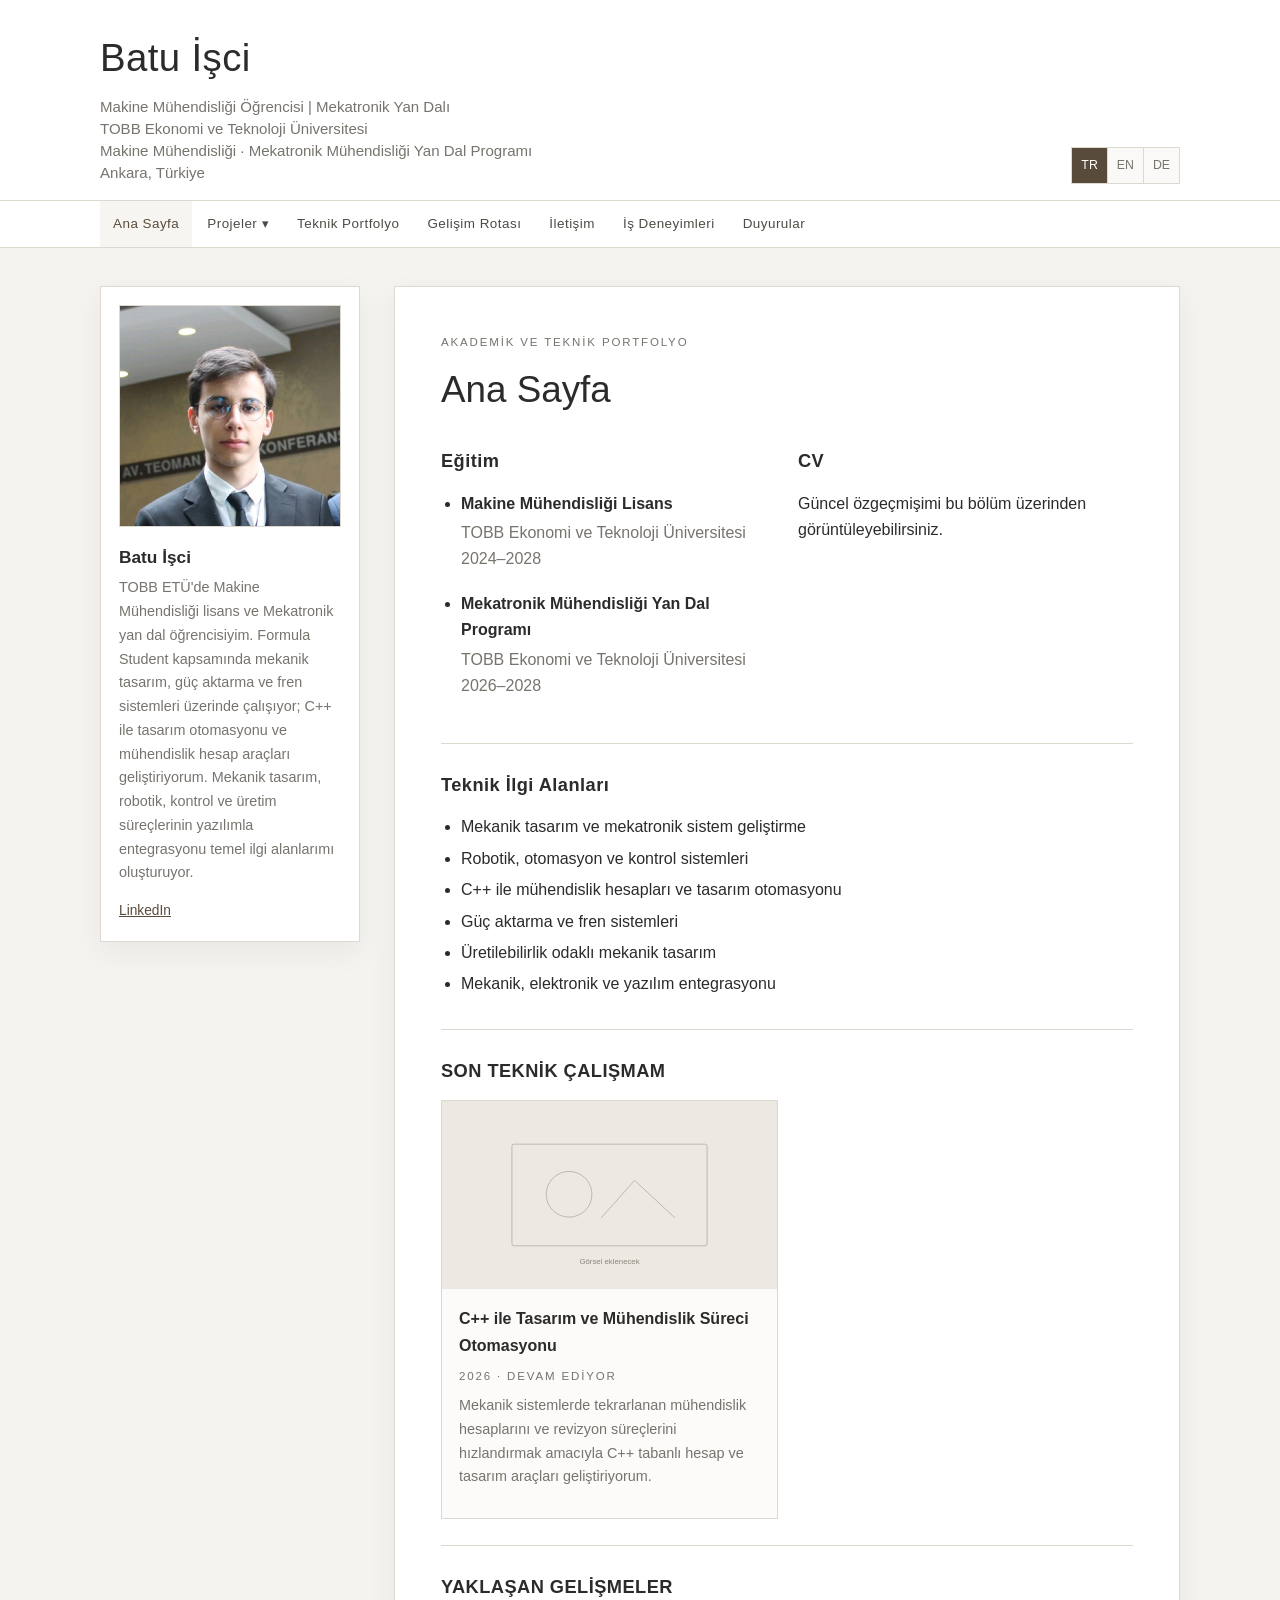
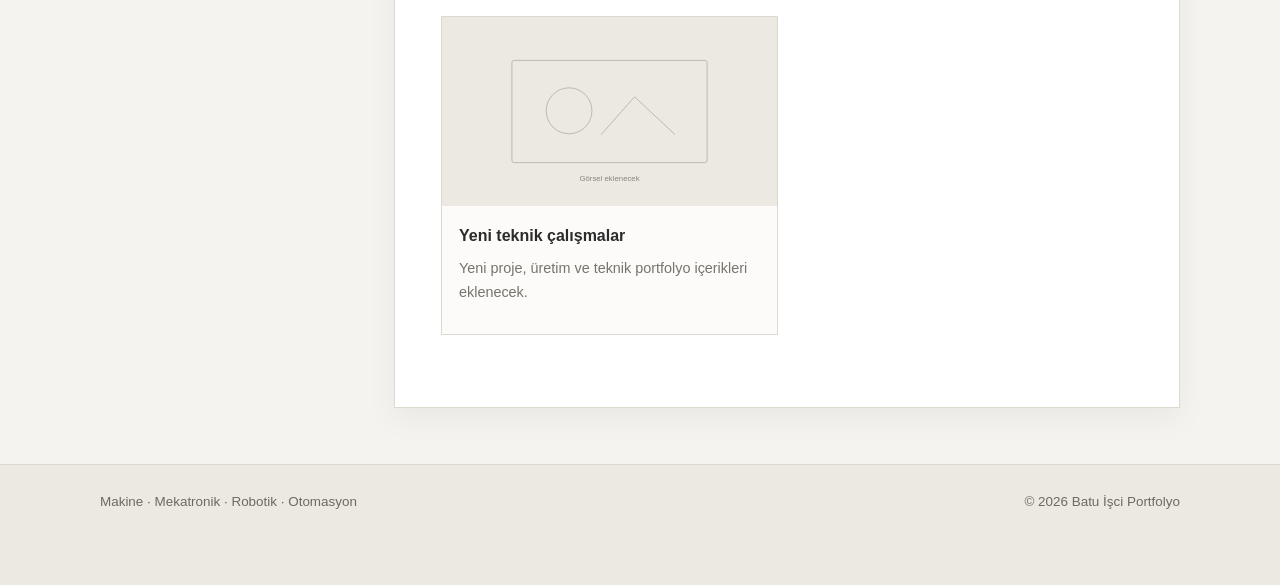
<file: index.html>
<!doctype html>
<html lang="tr">
<head>
  <meta charset="utf-8">
  <meta name="viewport" content="width=device-width, initial-scale=1">
  <meta name="description" content="Batu İşci - Mühendislik Portfolyosu">
  <link rel="stylesheet" href="assets/css/styles.css">
  <title>Batu İşci | Portfolyo</title>
</head>
<body data-page="home">
  <div id="app"></div>
  <script src="assets/js/site.js" defer></script>
</body>
</html>
</file>
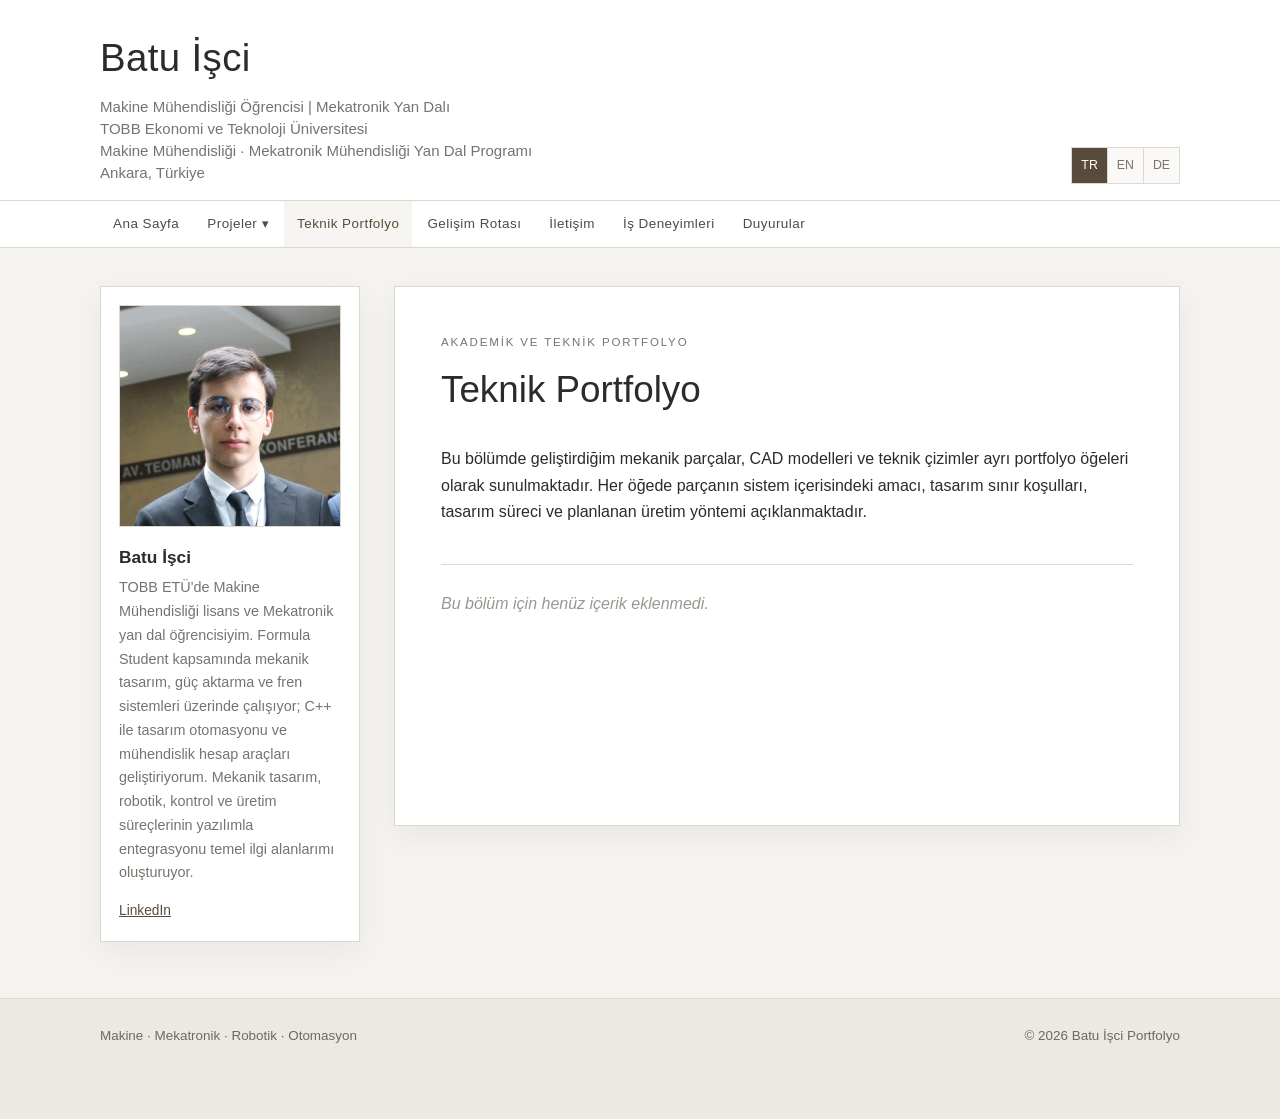
<file: about.html>
<!doctype html>
<html lang="tr">
<head>
  <meta charset="utf-8">
  <meta name="viewport" content="width=device-width, initial-scale=1">
  <meta name="description" content="Academic portfolio website template">
  <link rel="stylesheet" href="assets/css/styles.css">
  <title>Portfolio</title>
</head>
<body data-page="about">
  <div id="app"></div>
  <script src="assets/js/site.js" defer></script>
</body>
</html>
</file>
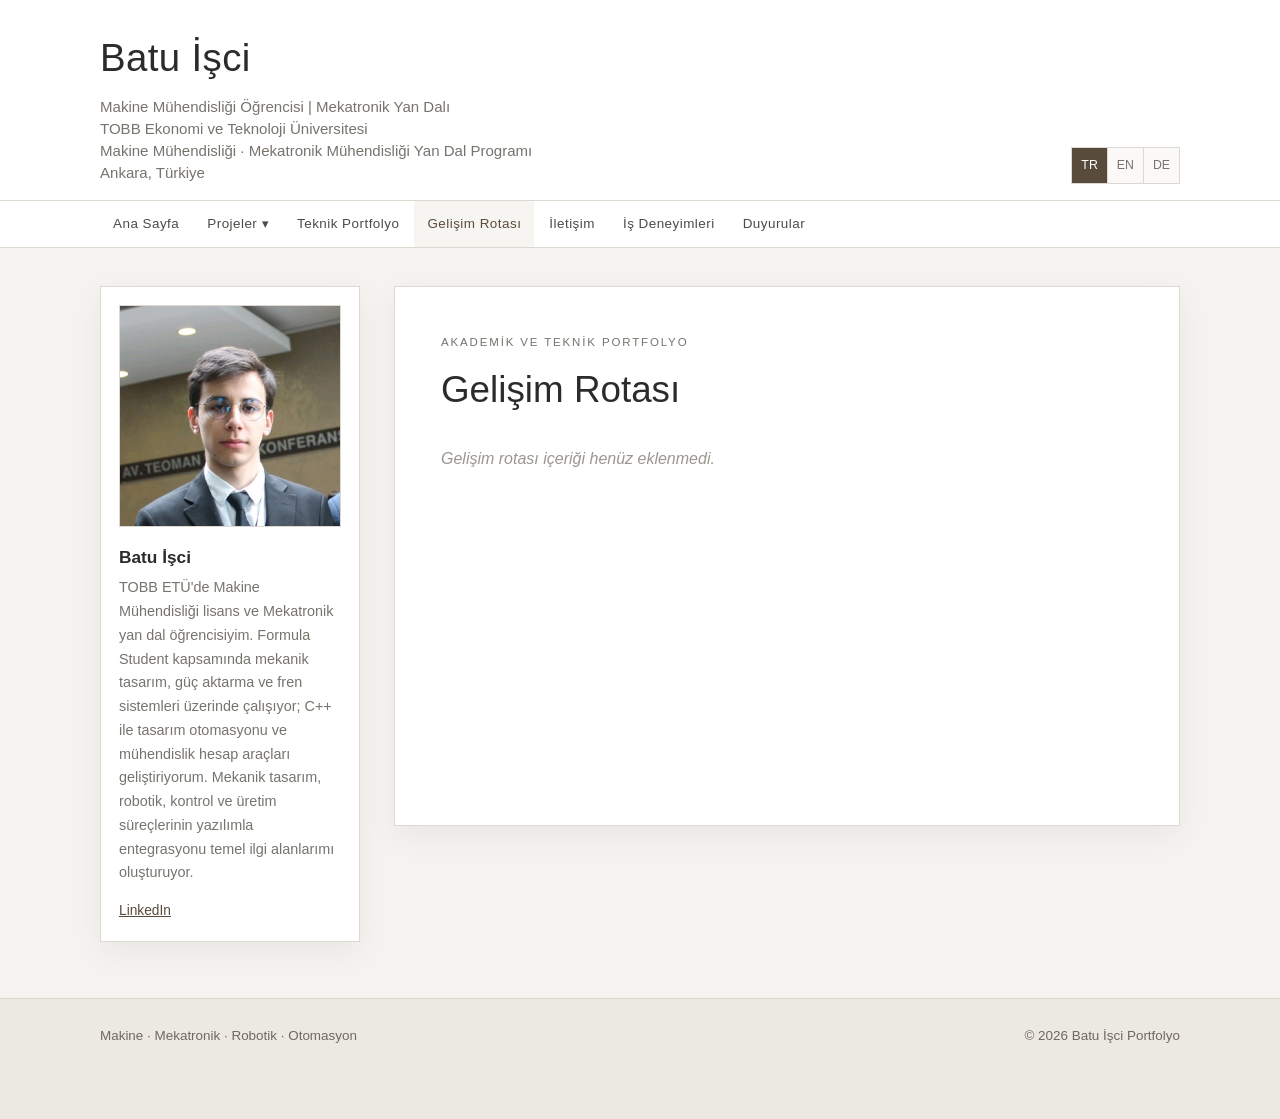
<file: calendar.html>
<!doctype html>
<html lang="tr">
<head>
  <meta charset="utf-8">
  <meta name="viewport" content="width=device-width, initial-scale=1">
  <meta name="description" content="Batu İşci - Mühendislik Portfolyosu">
  <link rel="stylesheet" href="assets/css/styles.css">
  <title>Gelişim Rotası | Batu İşci</title>
</head>
<body data-page="calendar">
  <div id="app"></div>
  <script src="assets/js/site.js" defer></script>
</body>
</html>
</file>
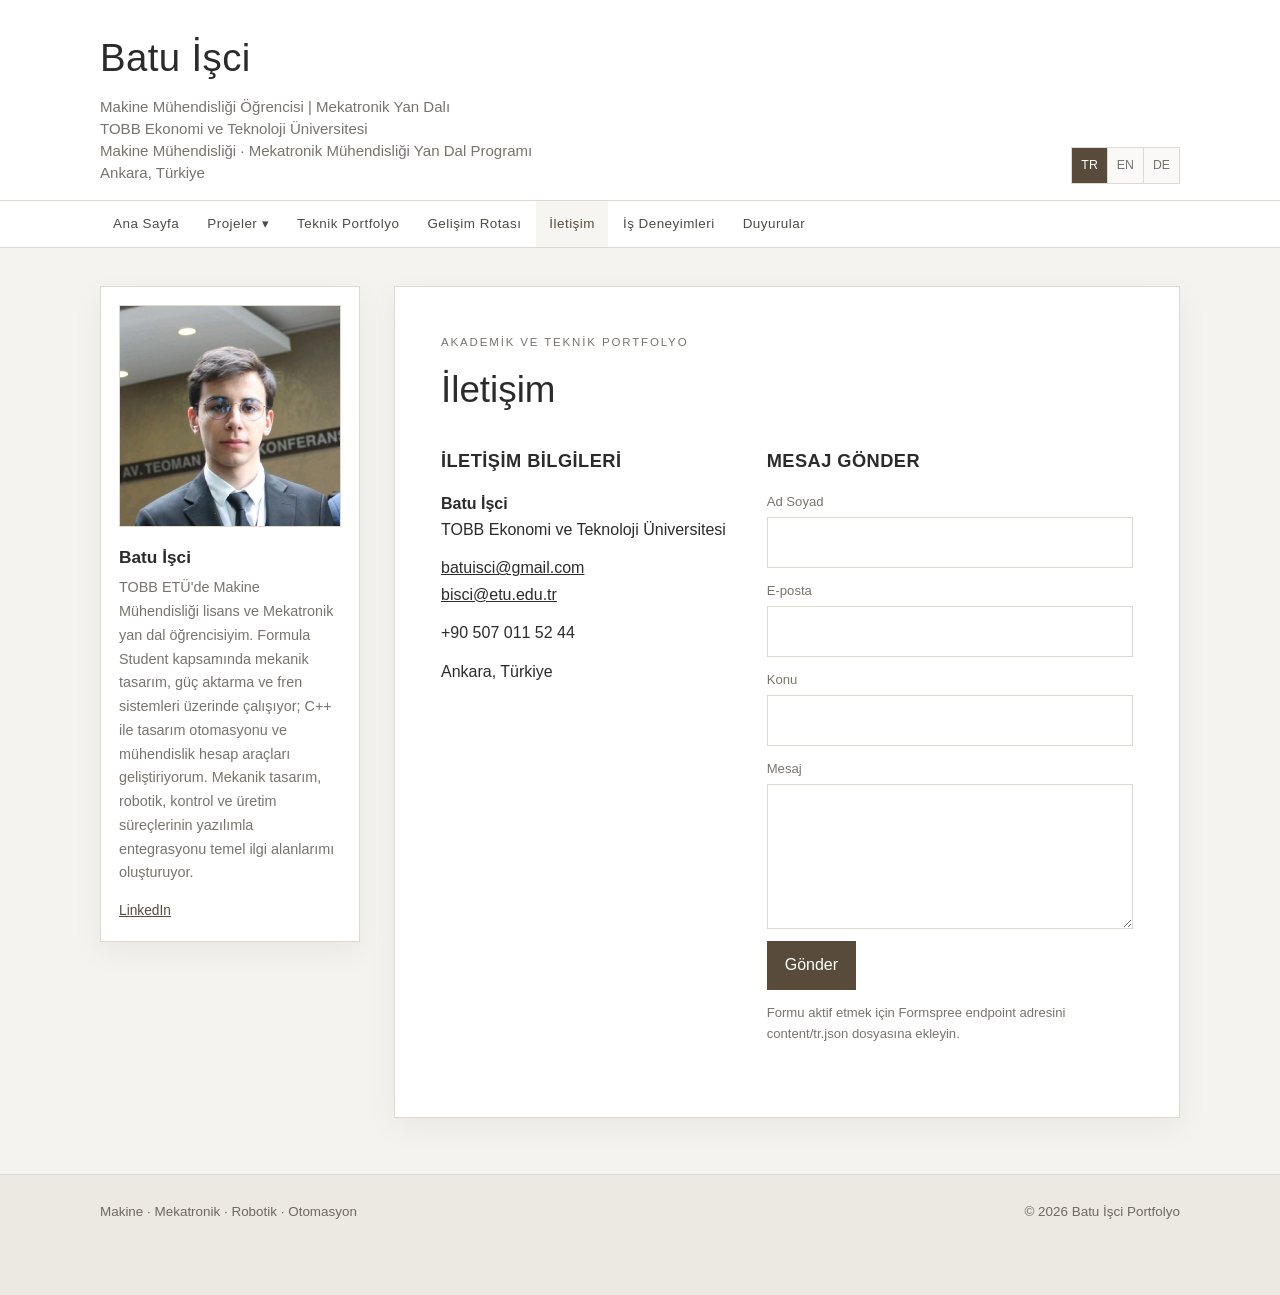
<file: contact.html>
<!doctype html>
<html lang="tr">
<head>
  <meta charset="utf-8">
  <meta name="viewport" content="width=device-width, initial-scale=1">
  <meta name="description" content="Academic portfolio website template">
  <link rel="stylesheet" href="assets/css/styles.css">
  <title>Portfolio</title>
</head>
<body data-page="contact">
  <div id="app"></div>
  <script src="assets/js/site.js" defer></script>
</body>
</html>
</file>
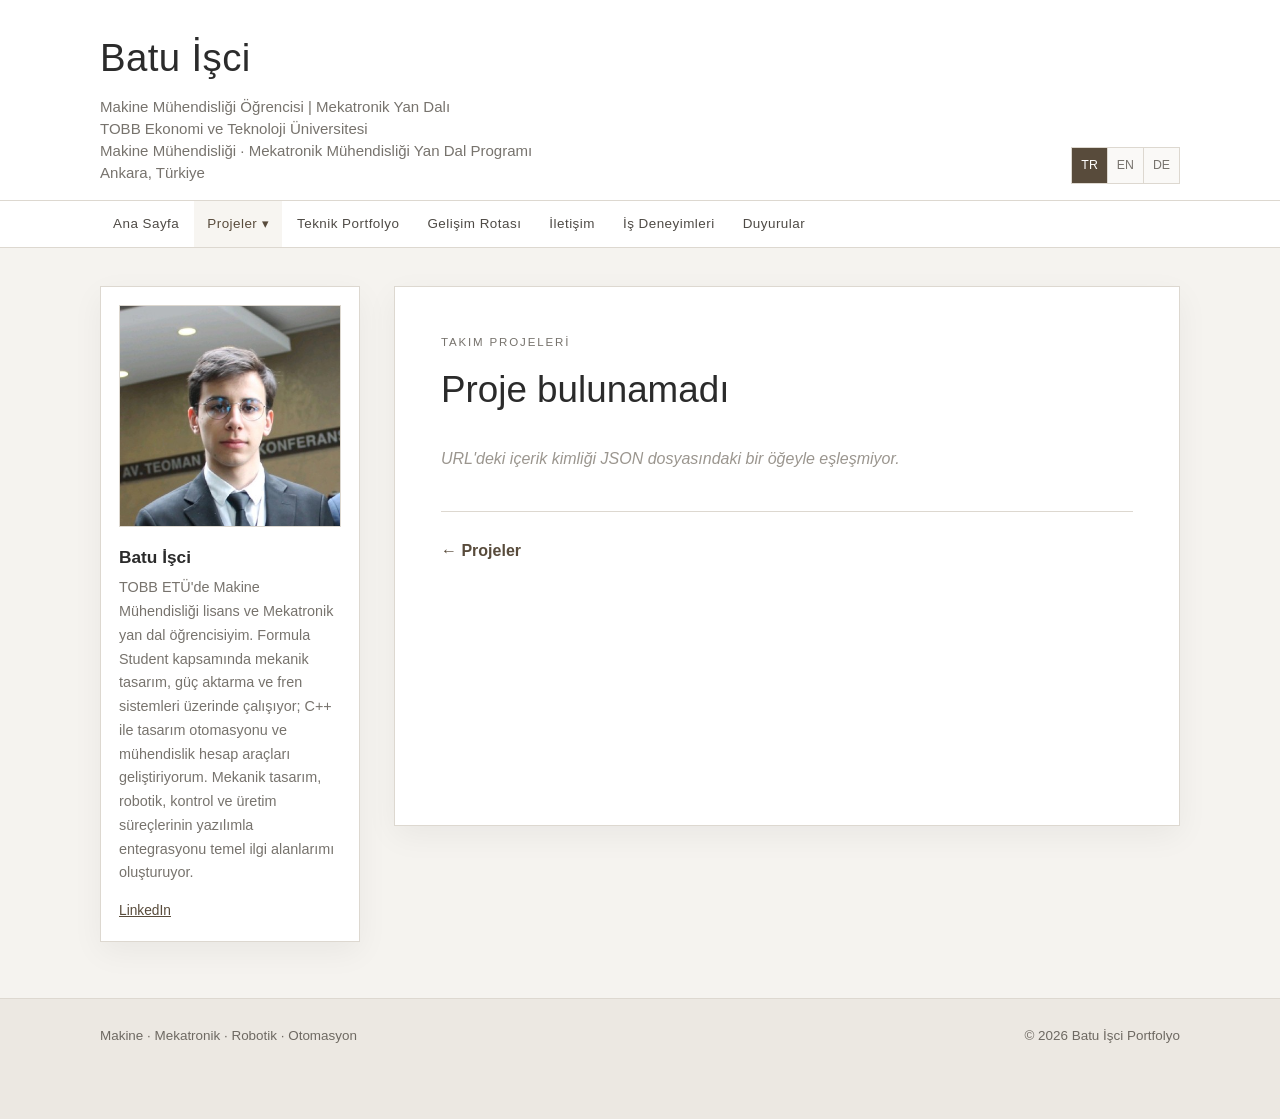
<file: course.html>
<!doctype html>
<html lang="tr">
<head>
  <meta charset="utf-8">
  <meta name="viewport" content="width=device-width, initial-scale=1">
  <meta name="description" content="Academic portfolio website template">
  <link rel="stylesheet" href="assets/css/styles.css">
  <title>Portfolio</title>
</head>
<body data-page="course">
  <div id="app"></div>
  <script src="assets/js/site.js" defer></script>
</body>
</html>
</file>
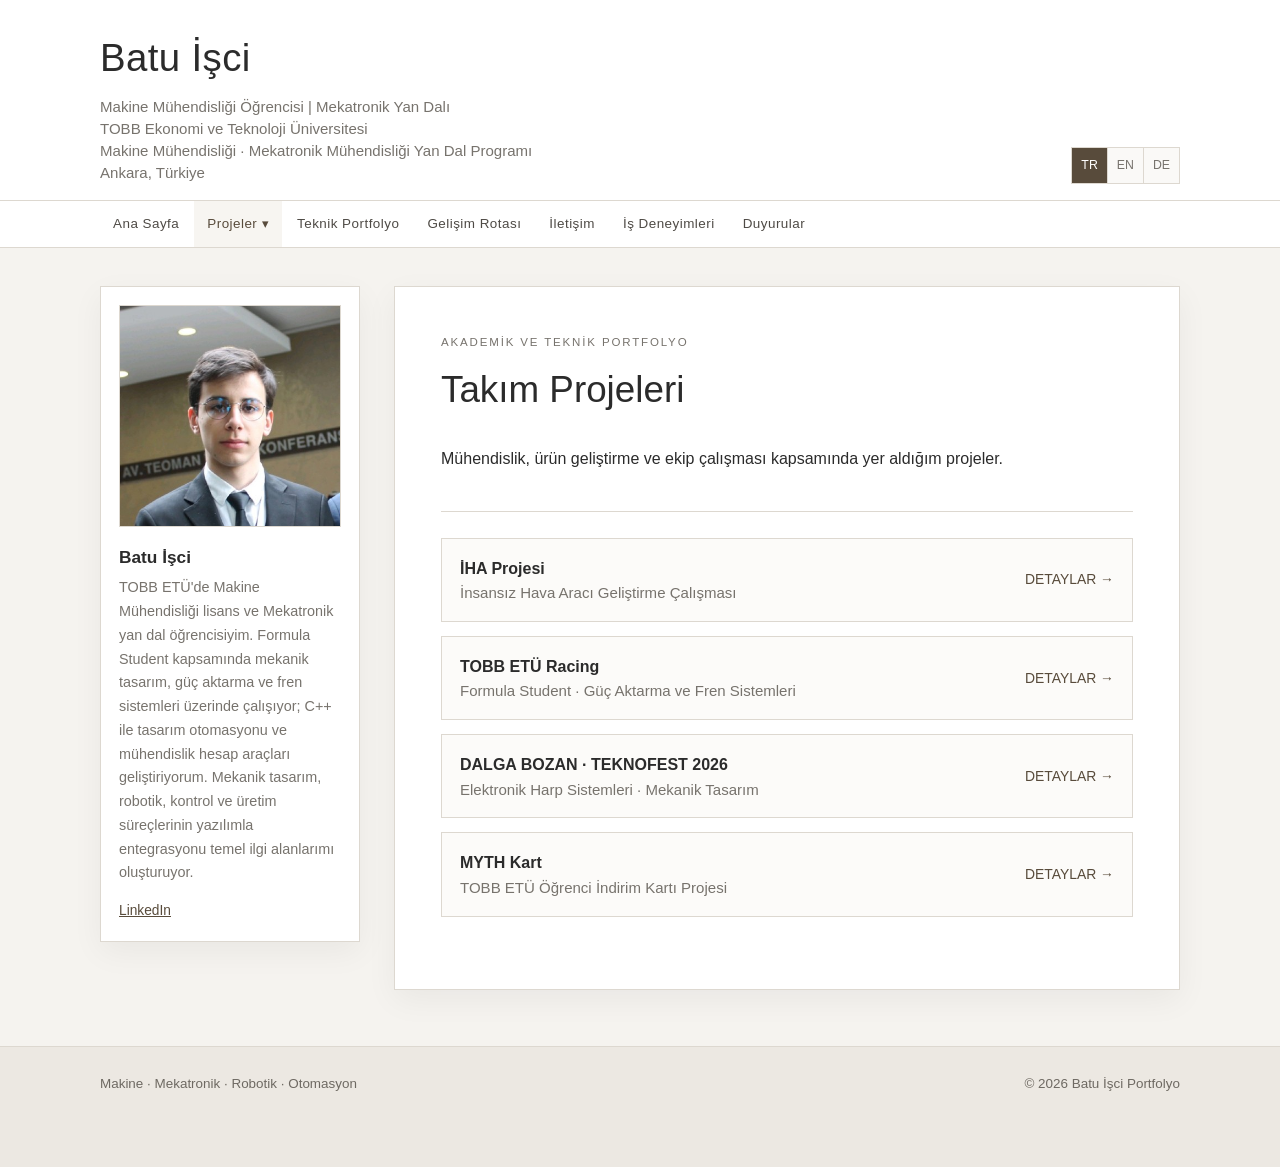
<file: courses.html>
<!doctype html>
<html lang="tr">
<head>
  <meta charset="utf-8">
  <meta name="viewport" content="width=device-width, initial-scale=1">
  <meta name="description" content="Academic portfolio website template">
  <link rel="stylesheet" href="assets/css/styles.css">
  <title>Portfolio</title>
</head>
<body data-page="courses">
  <div id="app"></div>
  <script src="assets/js/site.js" defer></script>
</body>
</html>
</file>
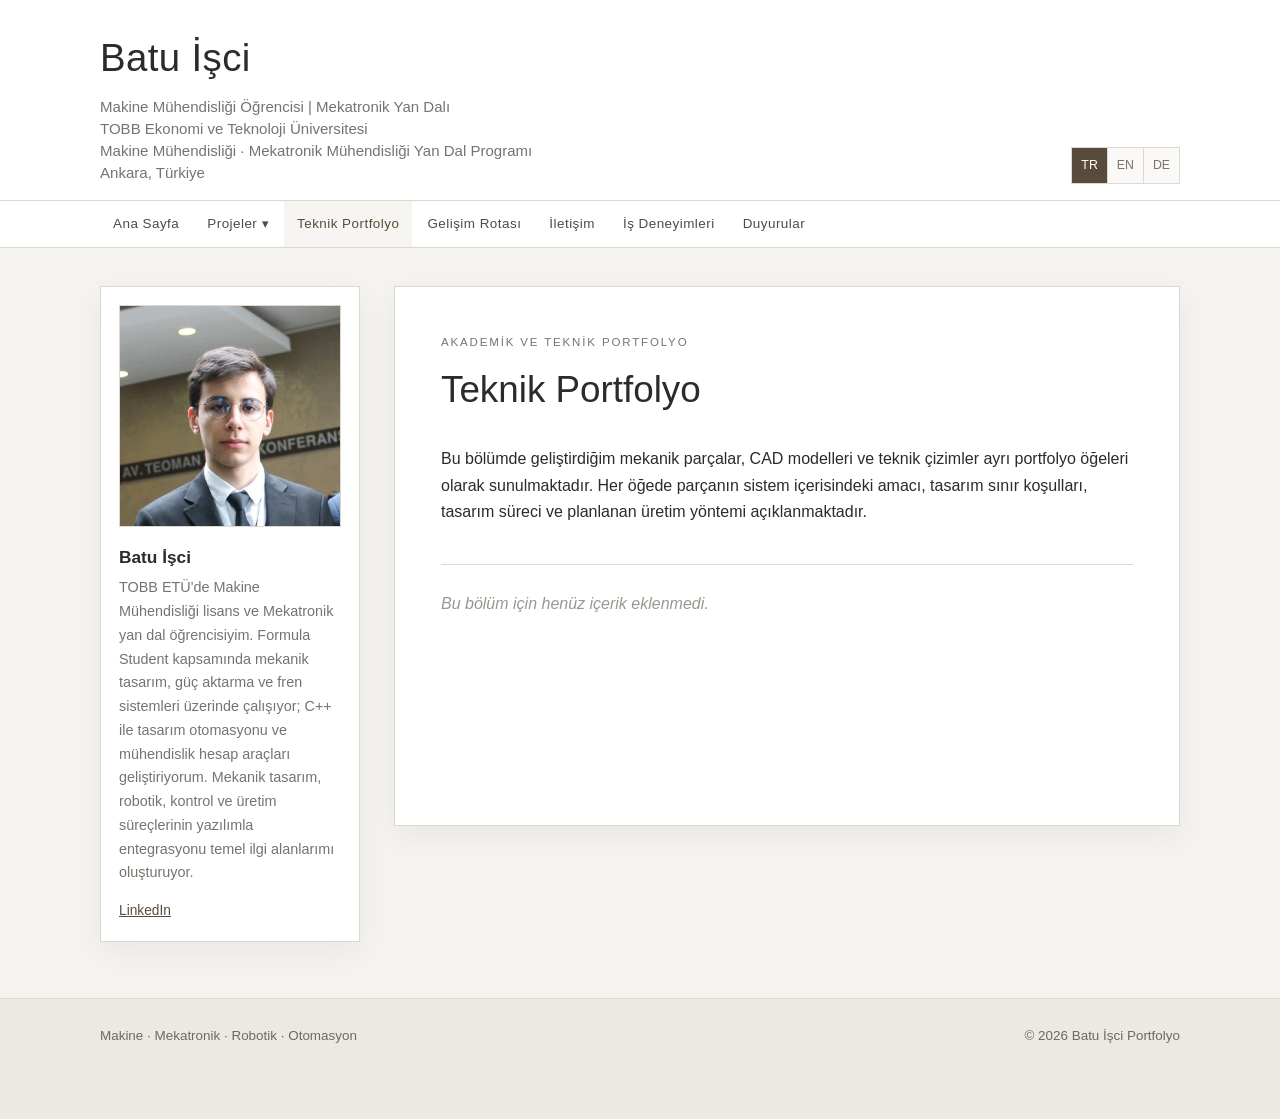
<file: deneyim.html>
<!doctype html>
<html lang="tr">
<head>
  <meta charset="utf-8">
  <meta name="viewport" content="width=device-width, initial-scale=1">
  <meta name="description" content="Batu İşci - Mühendislik Portfolyosu">
  <link rel="stylesheet" href="assets/css/styles.css">
  <title>Teknik Portfolyo | Batu İşci</title>
</head>
<body data-page="about">
  <div id="app"></div>
  <script src="assets/js/site.js" defer></script>
</body>
</html>
</file>
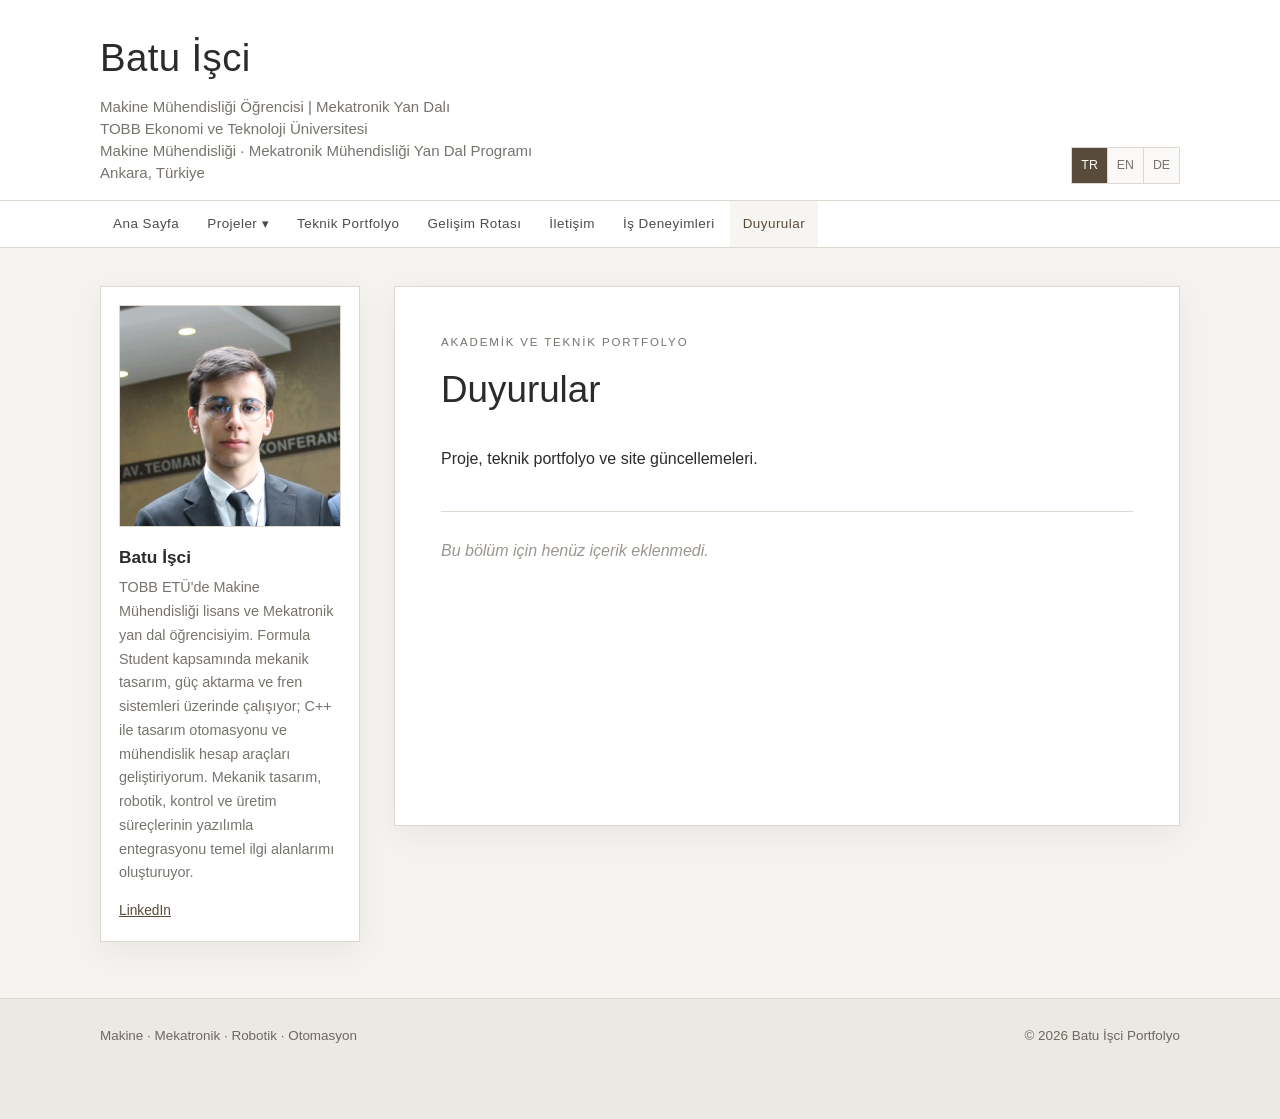
<file: news.html>
<!doctype html>
<html lang="tr">
<head>
  <meta charset="utf-8">
  <meta name="viewport" content="width=device-width, initial-scale=1">
  <meta name="description" content="Batu İşci - Mühendislik Portfolyosu">
  <link rel="stylesheet" href="assets/css/styles.css">
  <title>Duyurular | Batu İşci</title>
</head>
<body data-page="news">
  <div id="app"></div>
  <script src="assets/js/site.js" defer></script>
</body>
</html>
</file>
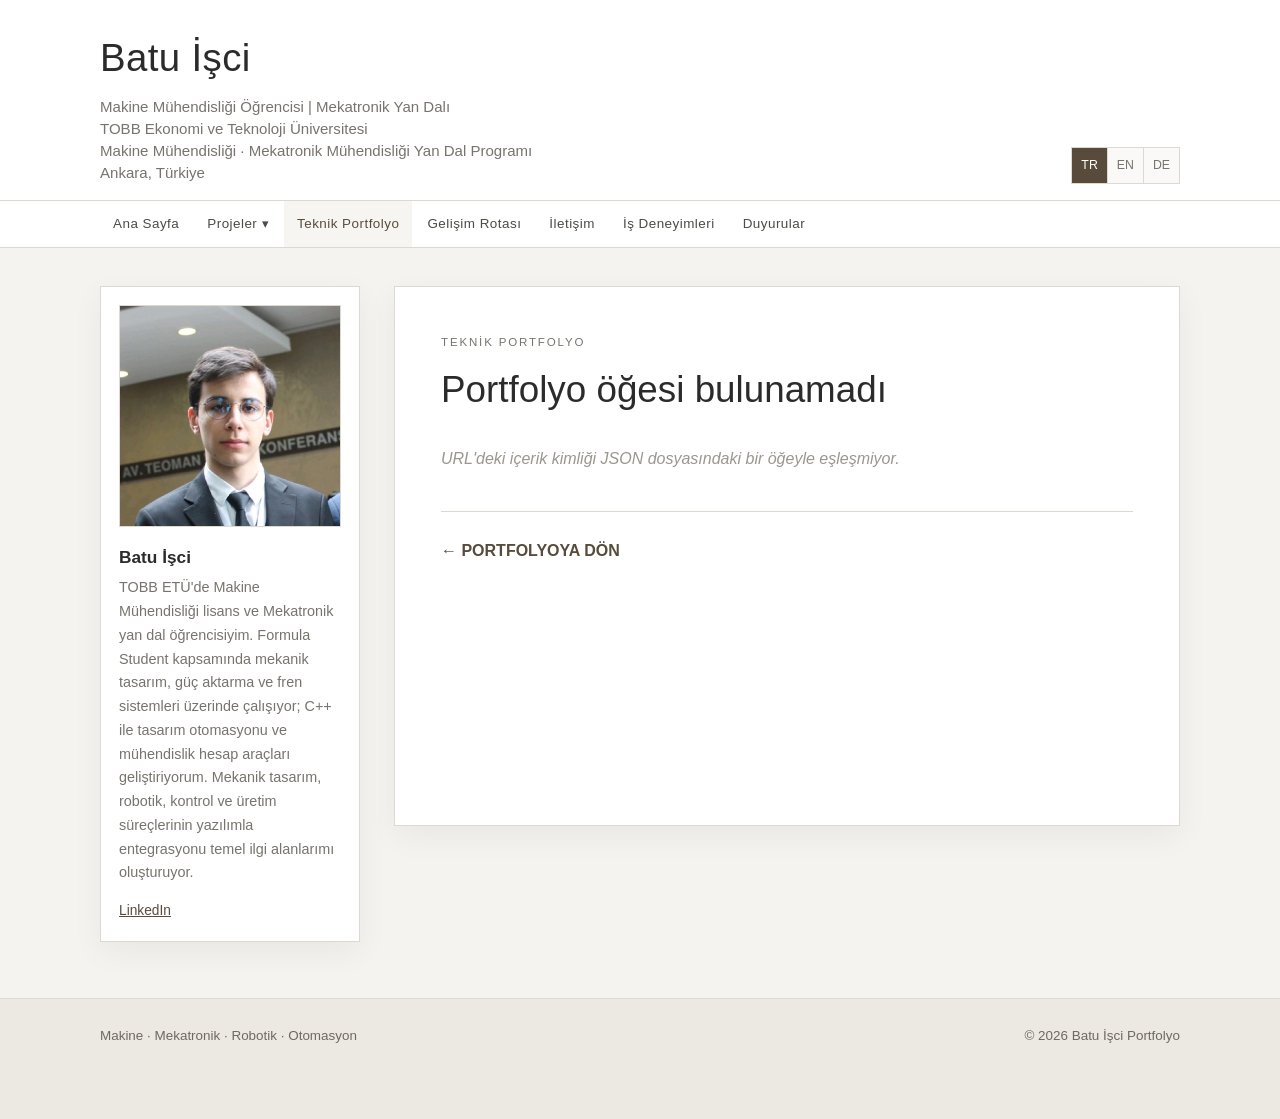
<file: portfolio-item.html>
<!doctype html>
<html lang="tr">
<head>
  <meta charset="utf-8">
  <meta name="viewport" content="width=device-width, initial-scale=1">
  <meta name="description" content="Batu İşci - Mühendislik Portfolyosu">
  <link rel="stylesheet" href="assets/css/styles.css">
  <title>Teknik Portfolyo | Batu İşci</title>
</head>
<body data-page="portfolio-item">
  <div id="app"></div>
  <script src="assets/js/site.js" defer></script>
</body>
</html>
</file>
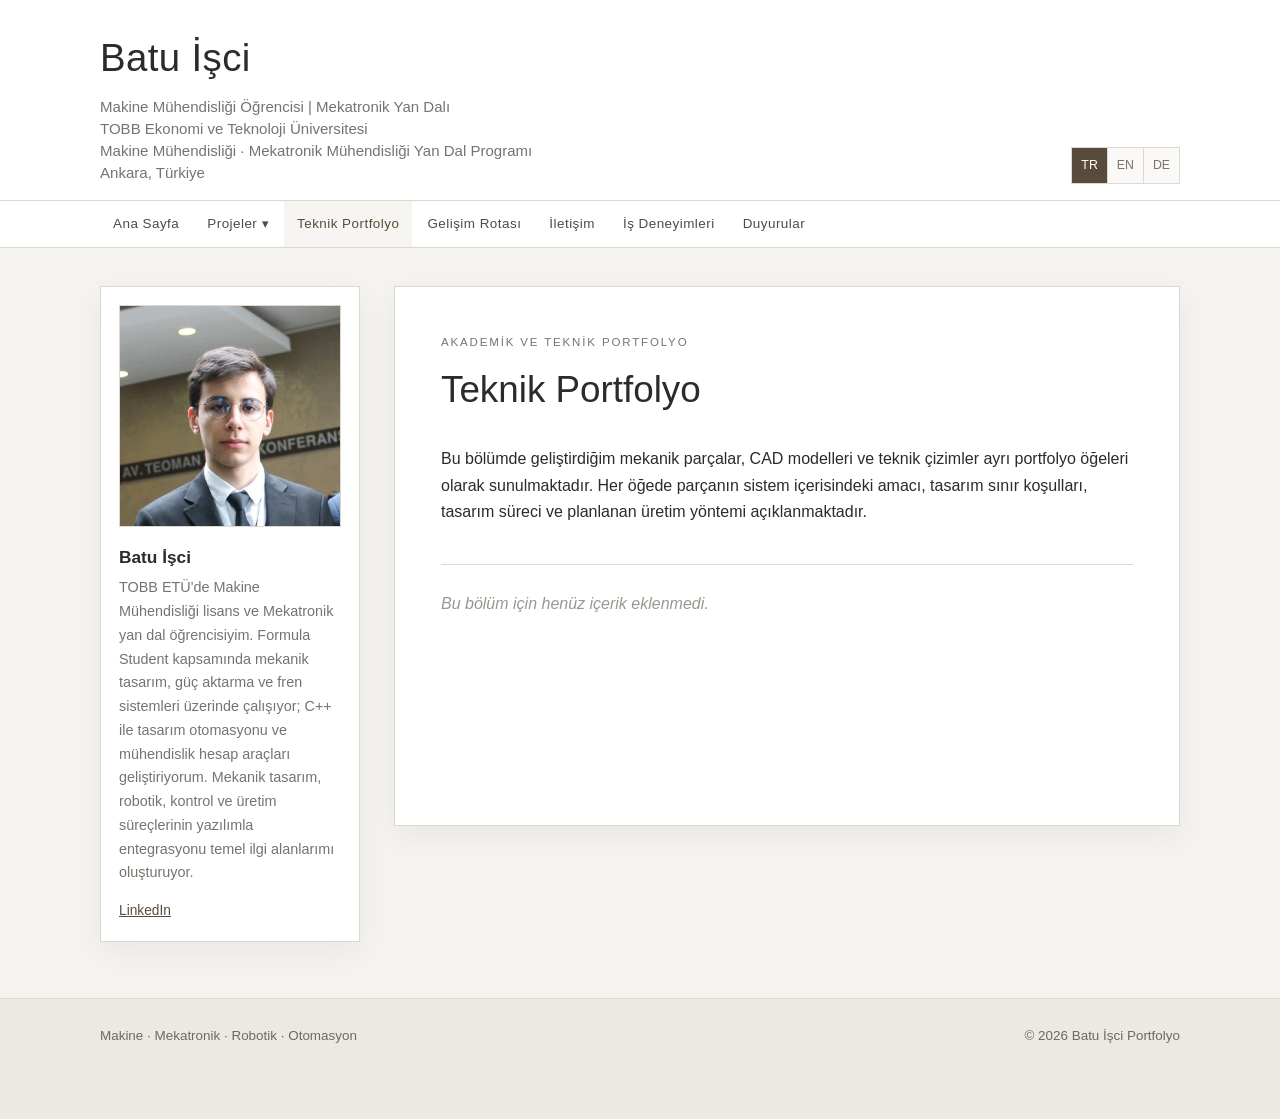
<file: portfolyo.html>
<!doctype html>
<html lang="tr">
<head>
  <meta charset="utf-8">
  <meta name="viewport" content="width=device-width, initial-scale=1">
  <title>Yönlendiriliyor…</title>
  <script>
    location.replace('deneyim.html' + location.search + location.hash);
  </script>
</head>
<body></body>
</html>
</file>
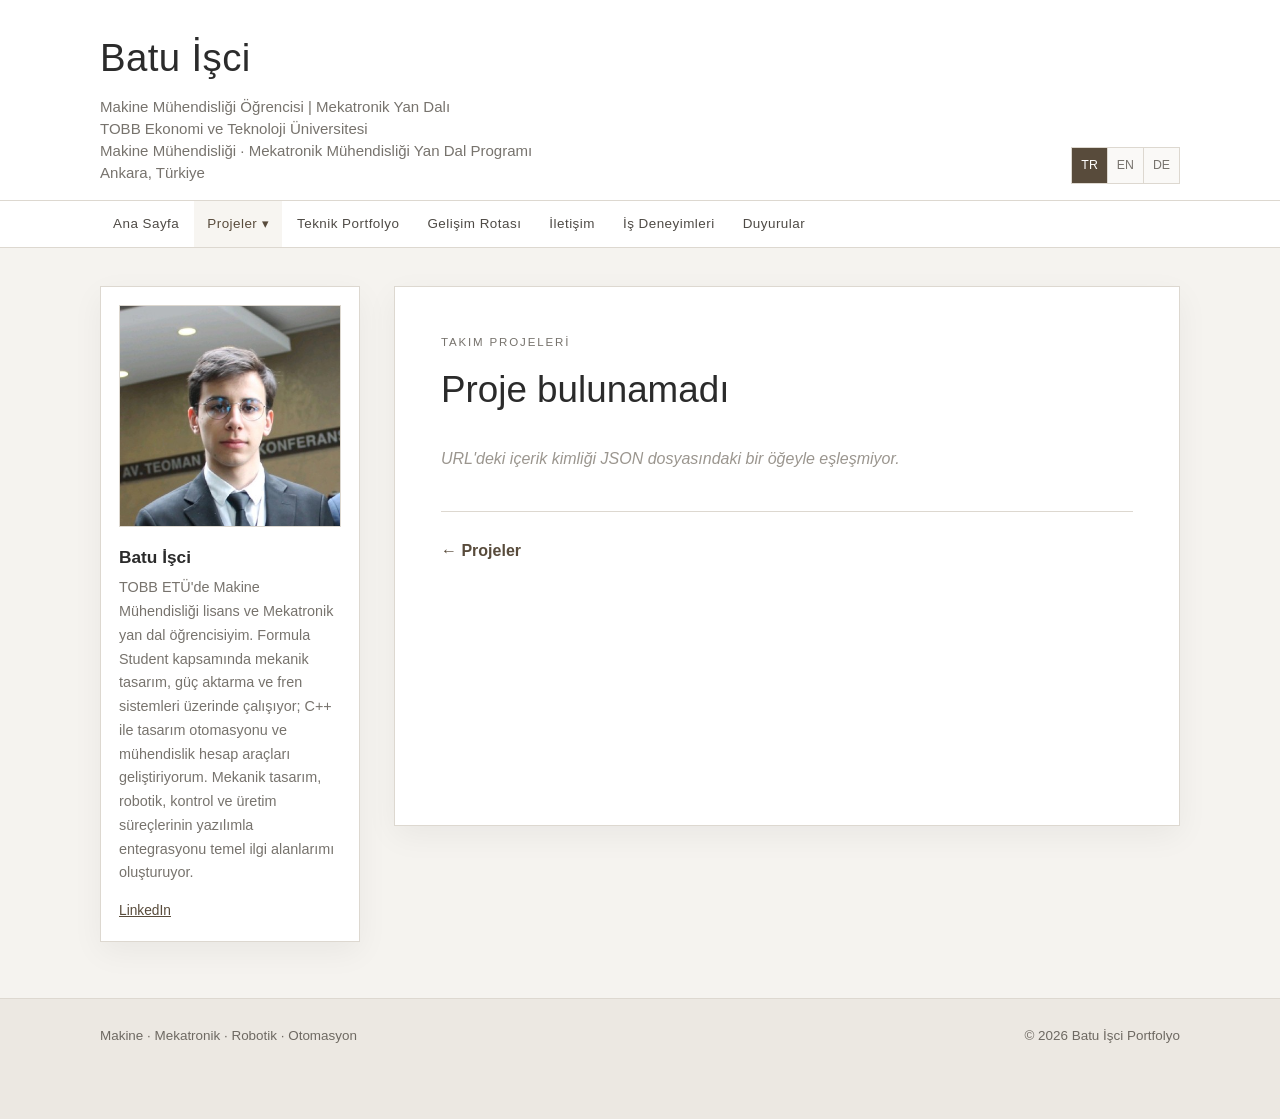
<file: proje.html>
<!doctype html>
<html lang="tr">
<head>
  <meta charset="utf-8">
  <meta name="viewport" content="width=device-width, initial-scale=1">
  <meta name="description" content="Batu İşci - Proje Detayı">
  <link rel="stylesheet" href="assets/css/styles.css">
  <title>Proje | Batu İşci</title>
</head>

<body data-page="course">
  <div id="app"></div>

  <script src="assets/js/site.js" defer></script>
</body>
</html>
</file>
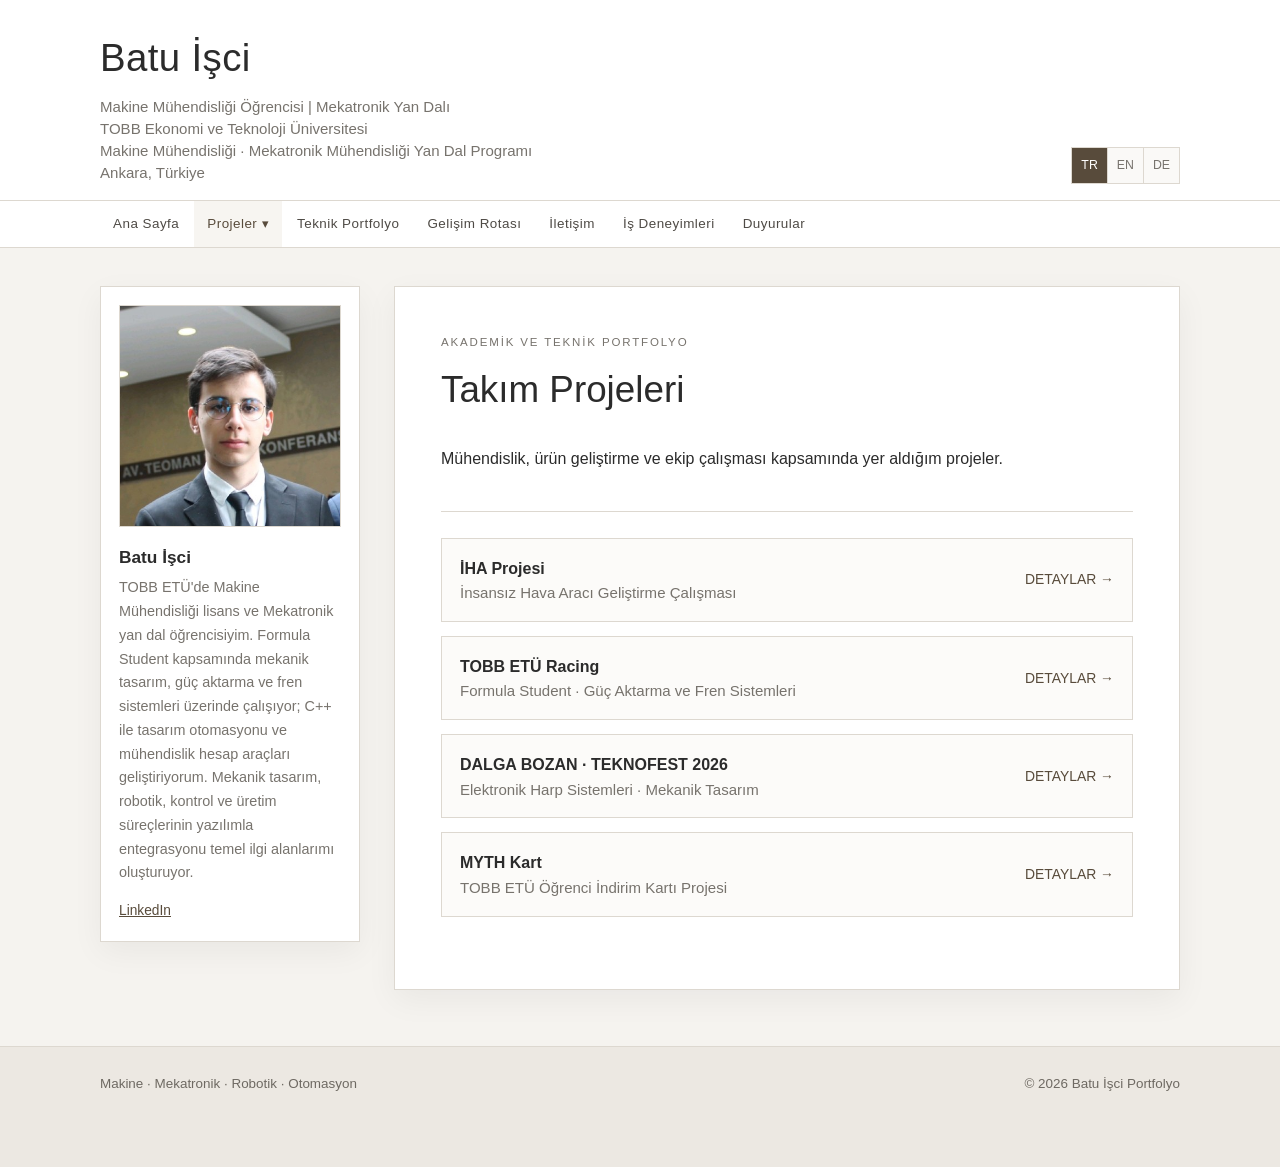
<file: projeler.html>
<!doctype html>
<html lang="tr">
<head>
  <meta charset="utf-8">
  <meta name="viewport" content="width=device-width, initial-scale=1">
  <meta name="description" content="Batu İşci - Takım Projeleri">
  <link rel="stylesheet" href="assets/css/styles.css">
  <title>Takım Projeleri | Batu İşci</title>
</head>

<body data-page="courses">
  <div id="app"></div>

  <script src="assets/js/site.js" defer></script>
</body>
</html>
</file>
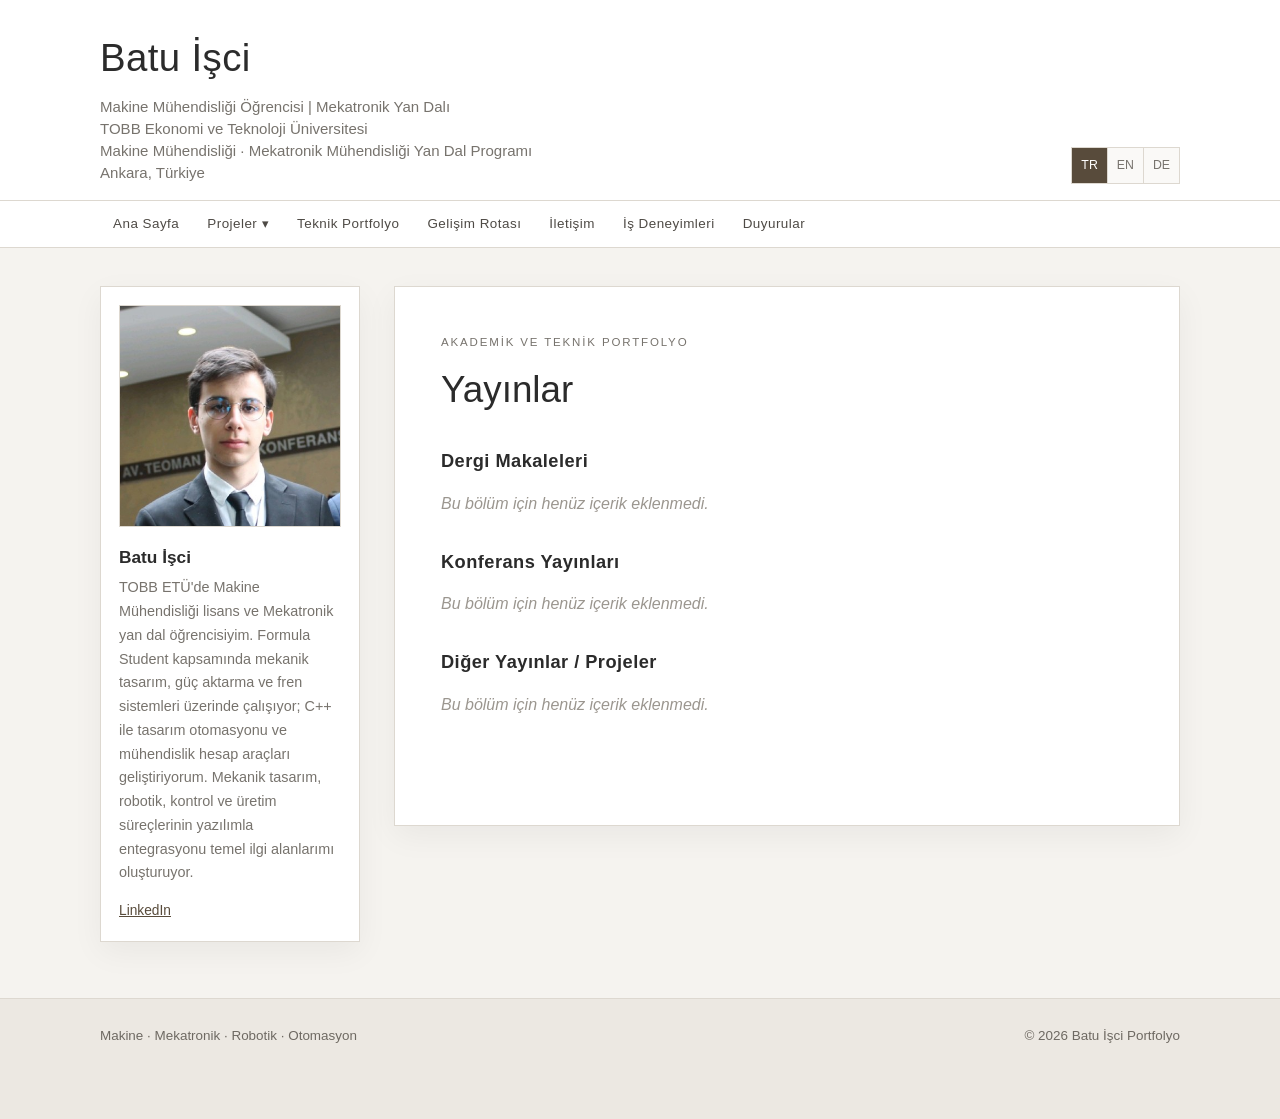
<file: publications.html>
<!doctype html>
<html lang="tr">
<head>
  <meta charset="utf-8">
  <meta name="viewport" content="width=device-width, initial-scale=1">
  <meta name="description" content="Academic portfolio website template">
  <link rel="stylesheet" href="assets/css/styles.css">
  <title>Portfolio</title>
</head>
<body data-page="publications">
  <div id="app"></div>
  <script src="assets/js/site.js" defer></script>
</body>
</html>
</file>
<file: assets/css/styles.css>
:root {
  --bg: #f5f3ef;
  --paper: #ffffff;
  --ink: #2b2b2b;
  --muted: #77736d;
  --line: #ddd8d0;
  --accent: #7a6a53;
  --accent-dark: #584b3b;
  --max: 1080px;
  --shadow: 0 10px 30px rgba(0,0,0,.05);
}

* { box-sizing: border-box; }

html { scroll-behavior: smooth; }

body {
  margin: 0;
  color: var(--ink);
  background: var(--bg);
  font-family: Arial, Helvetica, sans-serif;
  line-height: 1.65;
}

a { color: inherit; }

img {
  max-width: 100%;
  display: block;
}

button,
input,
textarea,
select {
  font: inherit;
}

.site-header {
  background: var(--paper);
  border-bottom: 1px solid var(--line);
}

.header-inner {
  width: min(var(--max), calc(100% - 36px));
  margin: 0 auto;
  padding: 26px 0 16px;
  display: grid;
  grid-template-columns: minmax(270px, 1fr) auto;
  gap: 28px;
  align-items: end;
}

.identity h1 {
  margin: 0 0 7px;
  font-size: clamp(1.65rem, 3vw, 2.45rem);
  font-weight: 500;
  letter-spacing: .01em;
}

.identity-meta {
  color: var(--muted);
  font-size: .94rem;
  line-height: 1.45;
}

.top-tools {
  display: flex;
  align-items: center;
  justify-content: flex-end;
  gap: 12px;
  flex-wrap: wrap;
}

.lang-switch {
  display: inline-flex;
  border: 1px solid var(--line);
  background: #faf9f7;
}

.lang-switch a {
  text-decoration: none;
  padding: 7px 9px;
  font-size: .77rem;
  color: var(--muted);
  border-right: 1px solid var(--line);
}

.lang-switch a:last-child { border-right: 0; }

.lang-switch a.active {
  color: #fff;
  background: var(--accent-dark);
}

.main-nav-wrap {
  border-top: 1px solid var(--line);
}

.main-nav {
  width: min(var(--max), calc(100% - 36px));
  margin: 0 auto;
  display: flex;
  align-items: center;
  gap: 2px;
  overflow: visible;
}

.nav-link,
.nav-button {
  border: 0;
  background: transparent;
  text-decoration: none;
  color: #4e4a45;
  padding: 12px 13px;
  font-size: .84rem;
  letter-spacing: .035em;
  cursor: pointer;
  white-space: nowrap;
}

.nav-link:hover,
.nav-button:hover,
.nav-link.active,
.nav-button.active {
  color: var(--accent-dark);
  background: #f7f5f1;
}

.nav-item {
  position: relative;
}

.submenu {
  display: none;
  position: absolute;
  top: calc(100% - 1px);
  left: 0;
  min-width: 260px;
  padding: 7px;
  background: var(--paper);
  border: 1px solid var(--line);
  box-shadow: var(--shadow);
  z-index: 20;
}

.nav-item:hover .submenu,
.nav-item:focus-within .submenu {
  display: grid;
}

.submenu a {
  text-decoration: none;
  padding: 9px 10px;
  color: #55514b;
  font-size: .82rem;
}

.submenu a:hover {
  background: #f5f2ed;
}

.menu-toggle {
  display: none;
}

.page-wrap {
  width: min(var(--max), calc(100% - 36px));
  margin: 38px auto 56px;
}

.page-grid {
  display: grid;
  grid-template-columns: 260px minmax(0, 1fr);
  gap: 34px;
  align-items: start;
}

.profile-card,
.content-card,
.section-card {
  background: var(--paper);
  border: 1px solid var(--line);
  box-shadow: var(--shadow);
}

.profile-card {
  padding: 18px;
  position: sticky;
  top: 20px;
}

.profile-photo {
  aspect-ratio: 1;
  width: 100%;
  object-fit: cover;
  background: #eeeae4;
  border: 1px solid var(--line);
}

.profile-card h2 {
  margin: 16px 0 5px;
  font-size: 1.08rem;
  font-weight: 600;
}

.profile-card p {
  margin: 0;
  color: var(--muted);
  font-size: .9rem;
}

.profile-card .mini-links {
  display: grid;
  gap: 7px;
  margin-top: 15px;
}

.profile-card .mini-links a {
  color: var(--accent-dark);
  font-size: .86rem;
  word-break: break-word;
}

.content-card {
  padding: clamp(22px, 4vw, 46px);
  min-height: 540px;
}

.eyebrow {
  text-transform: uppercase;
  letter-spacing: .16em;
  color: var(--muted);
  font-size: .72rem;
  margin-bottom: 8px;
}

.page-title {
  margin: 0 0 26px;
  font-size: clamp(1.55rem, 3vw, 2.3rem);
  font-weight: 500;
}

.section {
  padding: 26px 0;
  border-top: 1px solid var(--line);
}

.section:first-of-type {
  border-top: 0;
  padding-top: 0;
}

.section h2 {
  margin: 0 0 14px;
  font-size: 1.14rem;
  letter-spacing: .025em;
  font-weight: 600;
}

.section p {
  margin: 0 0 12px;
}

.section-actions {
  padding-bottom: 0;
}

.placeholder {
  color: #9b968f;
  font-style: italic;
}

.two-col {
  display: grid;
  grid-template-columns: 1fr 1fr;
  gap: 22px;
}

.three-col {
  display: grid;
  grid-template-columns: repeat(3, 1fr);
  gap: 18px;
}

.clean-list {
  margin: 0;
  padding-left: 20px;
}

.clean-list li {
  margin: 5px 0;
}

.card-grid {
  display: grid;
  grid-template-columns: repeat(2, minmax(0, 1fr));
  gap: 18px;
}

.item-card {
  border: 1px solid var(--line);
  background: #fcfbf9;
  overflow: hidden;
}

.item-card img {
  width: 100%;
  aspect-ratio: 16 / 9;
  object-fit: cover;
  background: #ece8e2;
}

.item-card-body {
  padding: 17px;
}

.item-card h3 {
  margin: 0 0 8px;
  font-size: 1rem;
}

.item-card p {
  color: var(--muted);
  font-size: .9rem;
}

.item-card a {
  color: var(--accent-dark);
  font-size: .87rem;
}

.publication-group {
  margin-bottom: 30px;
}

.publication-list {
  padding-left: 22px;
}

.publication-list li {
  margin: 0 0 12px;
  padding-left: 5px;
}

.publication-list a {
  color: var(--accent-dark);
}

.course-list {
  display: grid;
  gap: 14px;
}

.course-row {
  padding: 17px 18px;
  border: 1px solid var(--line);
  background: #fcfbf9;
  display: flex;
  justify-content: space-between;
  gap: 16px;
  align-items: center;
}

.course-row-link {
  text-decoration: none;
  transition: transform .15s ease, box-shadow .15s ease;
}

.course-row-link:hover {
  transform: translateY(-2px);
  box-shadow: var(--shadow);
}

.course-row h3 {
  margin: 0;
  font-size: 1rem;
}

.detail-arrow {
  color: var(--accent-dark);
  font-size: .87rem;
  white-space: nowrap;
}

.portfolio-grid {
  display: grid;
  grid-template-columns: repeat(2, minmax(0, 1fr));
  gap: 18px;
}

.portfolio-card {
  display: block;
  color: inherit;
  text-decoration: none;
  border: 1px solid var(--line);
  background: #fcfbf9;
  overflow: hidden;
  transition: transform .15s ease, box-shadow .15s ease;
}

.portfolio-card:hover {
  transform: translateY(-3px);
  box-shadow: var(--shadow);
}

.portfolio-card img {
  width: 100%;
  aspect-ratio: 4 / 3;
  object-fit: cover;
  background: #ece8e2;
  border-bottom: 1px solid var(--line);
}

.portfolio-card-body {
  padding: 17px;
}

.portfolio-card-body h2 {
  margin: 5px 0 8px;
  font-size: 1rem;
}

.portfolio-card-body p {
  color: var(--muted);
  font-size: .9rem;
}

.portfolio-detail-link {
  color: var(--accent-dark);
  font-size: .87rem;
}

.portfolio-meta {
  margin: -17px 0 24px;
  color: var(--muted);
  font-size: .88rem;
}

.portfolio-image-section {
  text-align: center;
}

.portfolio-detail-image {
  width: 100%;
  max-height: 720px;
  object-fit: contain;
  background: #f5f3ef;
  border: 1px solid var(--line);
}

.portfolio-intro {
  font-size: 1.02rem;
}

.back-link {
  color: var(--accent-dark);
  font-weight: 600;
  text-decoration: none;
}

.back-link:hover {
  text-decoration: underline;
}

.contact-grid {
  display: grid;
  grid-template-columns: .9fr 1.1fr;
  gap: 26px;
}

.contact-form {
  display: grid;
  gap: 12px;
}

.field {
  display: grid;
  gap: 5px;
}

.field label {
  font-size: .82rem;
  color: var(--muted);
}

.field input,
.field textarea {
  width: 100%;
  border: 1px solid var(--line);
  background: #fff;
  padding: 11px 12px;
  outline: none;
}

.field input:focus,
.field textarea:focus {
  border-color: #aca397;
}

.field textarea {
  min-height: 145px;
  resize: vertical;
}

.btn {
  display: inline-block;
  width: fit-content;
  border: 1px solid var(--accent-dark);
  background: var(--accent-dark);
  color: #fff;
  padding: 10px 17px;
  text-decoration: none;
  cursor: pointer;
}

.btn.secondary {
  color: var(--accent-dark);
  background: transparent;
}

.form-note {
  color: var(--muted);
  font-size: .82rem;
}

.calendar-frame {
  width: 100%;
  min-height: 620px;
  border: 1px solid var(--line);
  background: #faf9f7;
}

.error-card code {
  background: #f2eee8;
  padding: 2px 5px;
}

.site-footer {
  border-top: 1px solid var(--line);
  background: #ece8e2;
}

.footer-inner {
  width: min(var(--max), calc(100% - 36px));
  margin: 0 auto;
  min-height: 120px;
  padding: 26px 0;
  display: flex;
  justify-content: space-between;
  gap: 24px;
  color: #6e6962;
  font-size: .84rem;
}

@media (max-width: 900px) {
  .header-inner {
    grid-template-columns: 1fr;
    align-items: start;
  }

  .top-tools {
    justify-content: flex-start;
  }

  .menu-toggle {
    display: block;
    margin-left: auto;
  }

  .main-nav {
    flex-wrap: wrap;
    padding: 7px 0;
  }

  .main-nav.collapsed > :not(.menu-toggle) {
    display: none;
  }

  .nav-item {
    width: 100%;
  }

  .nav-link,
  .nav-button {
    display: block;
    width: 100%;
    text-align: left;
  }

  .submenu {
    position: static;
    display: none;
    border-left: 3px solid var(--line);
    box-shadow: none;
  }

  .nav-item.open .submenu {
    display: grid;
  }

  .page-grid {
    grid-template-columns: 1fr;
  }

  .profile-card {
    position: static;
    display: grid;
    grid-template-columns: 170px 1fr;
    gap: 20px;
  }

  .profile-card .profile-photo {
    grid-row: 1 / span 3;
  }

  .card-grid,
  .portfolio-grid,
  .contact-grid {
    grid-template-columns: 1fr;
  }
}

@media (max-width: 600px) {
  .header-inner,
  .main-nav,
  .page-wrap,
  .footer-inner {
    width: min(100% - 24px, var(--max));
  }

  .page-wrap {
    margin-top: 20px;
  }

  .content-card {
    padding: 22px 17px;
  }

  .profile-card {
    grid-template-columns: 1fr;
  }

  .profile-card .profile-photo {
    grid-row: auto;
    max-width: 210px;
  }

  .two-col,
  .three-col,
  .card-grid,
  .portfolio-grid {
    grid-template-columns: 1fr;
  }

  .course-row,
  .footer-inner {
    flex-direction: column;
    align-items: flex-start;
  }
}
.education-item {
  margin-bottom: 18px !important;
}

.education-degree,
.education-school,
.education-year {
  display: block;
}

.education-degree {
  margin-bottom: 3px;
}

.education-school,
.education-year {
  color: var(--muted);
}
</file>
